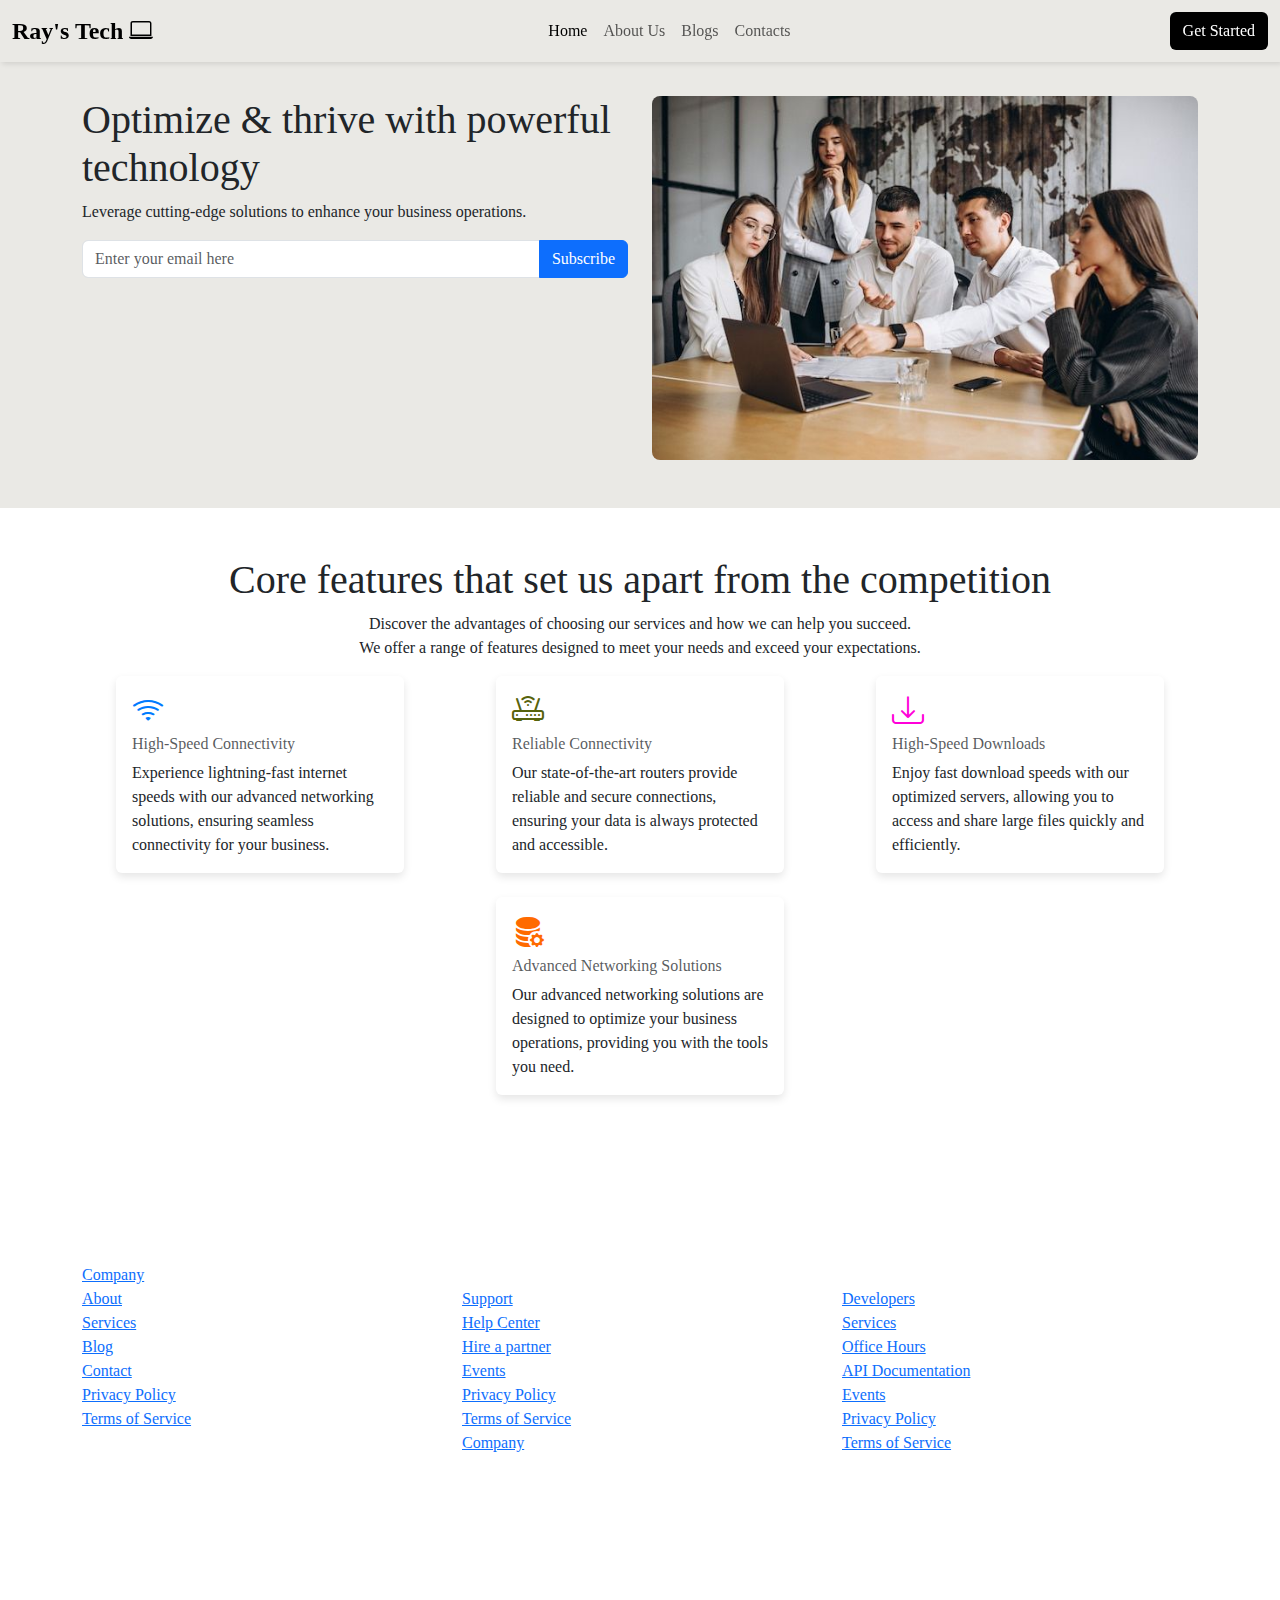
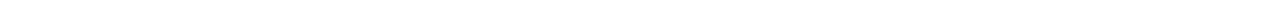
<file: index.html>
<!DOCTYPE html>
<html lang="en">
  <head>
    <meta charset="UTF-8" />
    <meta name="viewport" content="width=device-width, initial-scale=1.0" />
    <title>Tech | Your Ultimate Tech Resource</title>
    <link rel="stylesheet" href="bootstrap-5.3.3-dist/css/bootstrap.min.css" />
    <link rel="stylesheet" href="style.css" />
    <link
      rel="stylesheet"
      href="https://cdn.jsdelivr.net/npm/bootstrap-icons@1.13.1/font/bootstrap-icons.min.css"
    />
  </head>
  <body>
    <!-- NAVBAR -->
    <nav class="navbar navbar-expand-lg fixed-top">
      <div class="container-fluid">
        <a class="navbar-brand" href="#"
          >Ray's Tech <i class="bi bi-laptop"></i>
        </a>
        <button
          class="navbar-toggler"
          type="button"
          data-bs-toggle="collapse"
          data-bs-target="#navbarNav"
          aria-controls="navbarNav"
          aria-expanded="false"
          aria-label="Toggle navigation"
        >
          <span class="navbar-toggler-icon"></span>
        </button>
        <div class="collapse navbar-collapse" id="navbarNav">
          <ul class="navbar-nav mx-auto">
            <li class="nav-item">
              <a class="nav-link active" aria-current="page" href="#">Home</a>
            </li>
            <li class="nav-item">
              <a class="nav-link" href="about.html">About Us</a>
            </li>
            <li class="nav-item">
              <a class="nav-link" href="blog.html">Blogs</a>
            </li>
            <li class="nav-item">
              <a class="nav-link" href="contact.html">Contacts</a>
            </li>
          </ul>
          <button class="btn get-started">Get Started</button>
        </div>
      </div>
    </nav>

    <section class="first-section pt-5 pb-5 mt-5">
      <div class="container">
        <div class="row">
          <div class="col-md-6">
            <h1 class="header">Optimize & thrive with powerful technology</h1>
            <p>
              Leverage cutting-edge solutions to enhance your business
              operations.
            </p>
            <!-- NEWSLETTER -->
            <div class="input-group">
              <input
                type="text"
                class="form-control"
                placeholder="Enter your email here"
                required
              />
              <button class="btn btn-primary" type="button">Subscribe</button>
            </div>
            <br />
          </div>

          <div class="col-md-6">
            <img
              src="first-section-image.jpg"
              class="rounded-3 img-fluid"
              alt="first-section-image"
            />
          </div>
        </div>
      </div>
    </section>

    <section class="second-section mt-5 pb-5">
      <h1 class="header-2 text-center">
        Core features that set us apart from the competition
      </h1>
      <p class="text-center">
        Discover the advantages of choosing our services and how we can help you
        succeed. <br />
        We offer a range of features designed to meet your needs and exceed your
        expectations.
      </p>
      <!-- CARDS -->
      <div class="container">
        <div class="row">
          <!-- first card -->
          <div class="col">
            <div class="card mx-auto" style="width: 18rem">
              <div class="card-body">
                <h5 class="card-title">
                  <i class="bi bi-wifi"></i>
                </h5>
                <h6 class="card-subtitle mb-2 text-body-secondary">
                  High-Speed Connectivity
                </h6>
                <p class="card-text">
                  Experience lightning-fast internet speeds with our advanced
                  networking solutions, ensuring seamless connectivity for your
                  business.
                </p>
              </div>
            </div> <br>
          </div> 

          <!-- second-card -->
          <div class="col">
            <div class="card mx-auto " style="width: 18rem">
              <div class="card-body">
                <h5 class="card-title">
                  <i class="bi bi-router"></i>
                </h5>
                <h6 class="card-subtitle mb-2 text-body-secondary">
                  Reliable Connectivity
                </h6>
                <p class="card-text">
                  Our state-of-the-art routers provide reliable and secure
                  connections, ensuring your data is always protected and
                  accessible.
                </p>
              </div>
            </div> <br>
          </div>

          <!--third-card  -->
          <div class="col">
            <div class="card mx-auto" style="width: 18rem">
              <div class="card-body">
                <h5 class="card-title">
                  <i class="bi bi-download"></i>
                </h5>
                <h6 class="card-subtitle mb-2 text-body-secondary">
                  High-Speed Downloads
                </h6>
                <p class="card-text">
                  Enjoy fast download speeds with our optimized servers,
                  allowing you to access and share large files quickly and
                  efficiently.
                </p>
              </div>
            </div> <br>
          </div>
          <!-- fourth-card -->
          <div class="col">
            <div class="card mx-auto" style="width: 18rem">
              <div class="card-body">
                <h5 class="card-title">
                  <i class="bi bi-database-fill-gear"></i>
                </h5>
                <h6 class="card-subtitle mb-2 text-body-secondary">
                  Advanced Networking Solutions
                </h6>
                <p class="card-text">
                  Our advanced networking solutions are designed to optimize
                  your business operations, providing you with the tools you
                  need.
                </p>
              </div>
            </div>
          </div>
        </div>
      </div>
    </section>
     <!-- footer -->
    <footer class="pt-5 pb-5">
      <div class="container">
        <h1 class="pt-2 pb-2 text-center text-white">
          We're here to help you succeed with technology!
        </h1>
        <div class="row">
          <div class="col-md-4">
            <a href="#">Company</a><br />

            <a href="#">About</a><br />
            <a href="#">Services</a><br />
            <a href="#">Blog</a><br />
            <a href="#">Contact</a><br />
            <a href="#">Privacy Policy</a><br />
            <a href="#">Terms of Service</a><br />
          </div>

          <div class="col-md-4 mt-4">
            <a href="#">Support</a><br />
            <a href="#">Help Center</a><br />
            <a href="#">Hire a partner</a><br />
            <a href="#">Events</a><br />
            <a href="#">Privacy Policy</a><br />
            <a href="#">Terms of Service</a><br />
            <a href="#">Company</a> 
          </div>

          <div class="col-md-4 mt-4">
            <a href="#">Developers</a><br />
            <a href="#">Services</a><br />
            <a href="#">Office Hours</a><br />
            <a href="#">API Documentation</a><br />
            <a href="#">Events</a><br />
            <a href="#">Privacy Policy</a><br />
            <a href="#">Terms of Service</a><br />
          </div>
        </div>
      </div>
      <div>
        <p class="text-center text-white mt-5">&copy; 2025 Ray's Tech. All rights reserved. <br> Built by Raymond...</p>
      </div>
    </footer>

    <script src="bootstrap-5.3.3-dist/js/bootstrap.min.js"></script>
  </body>
</html>
</file>
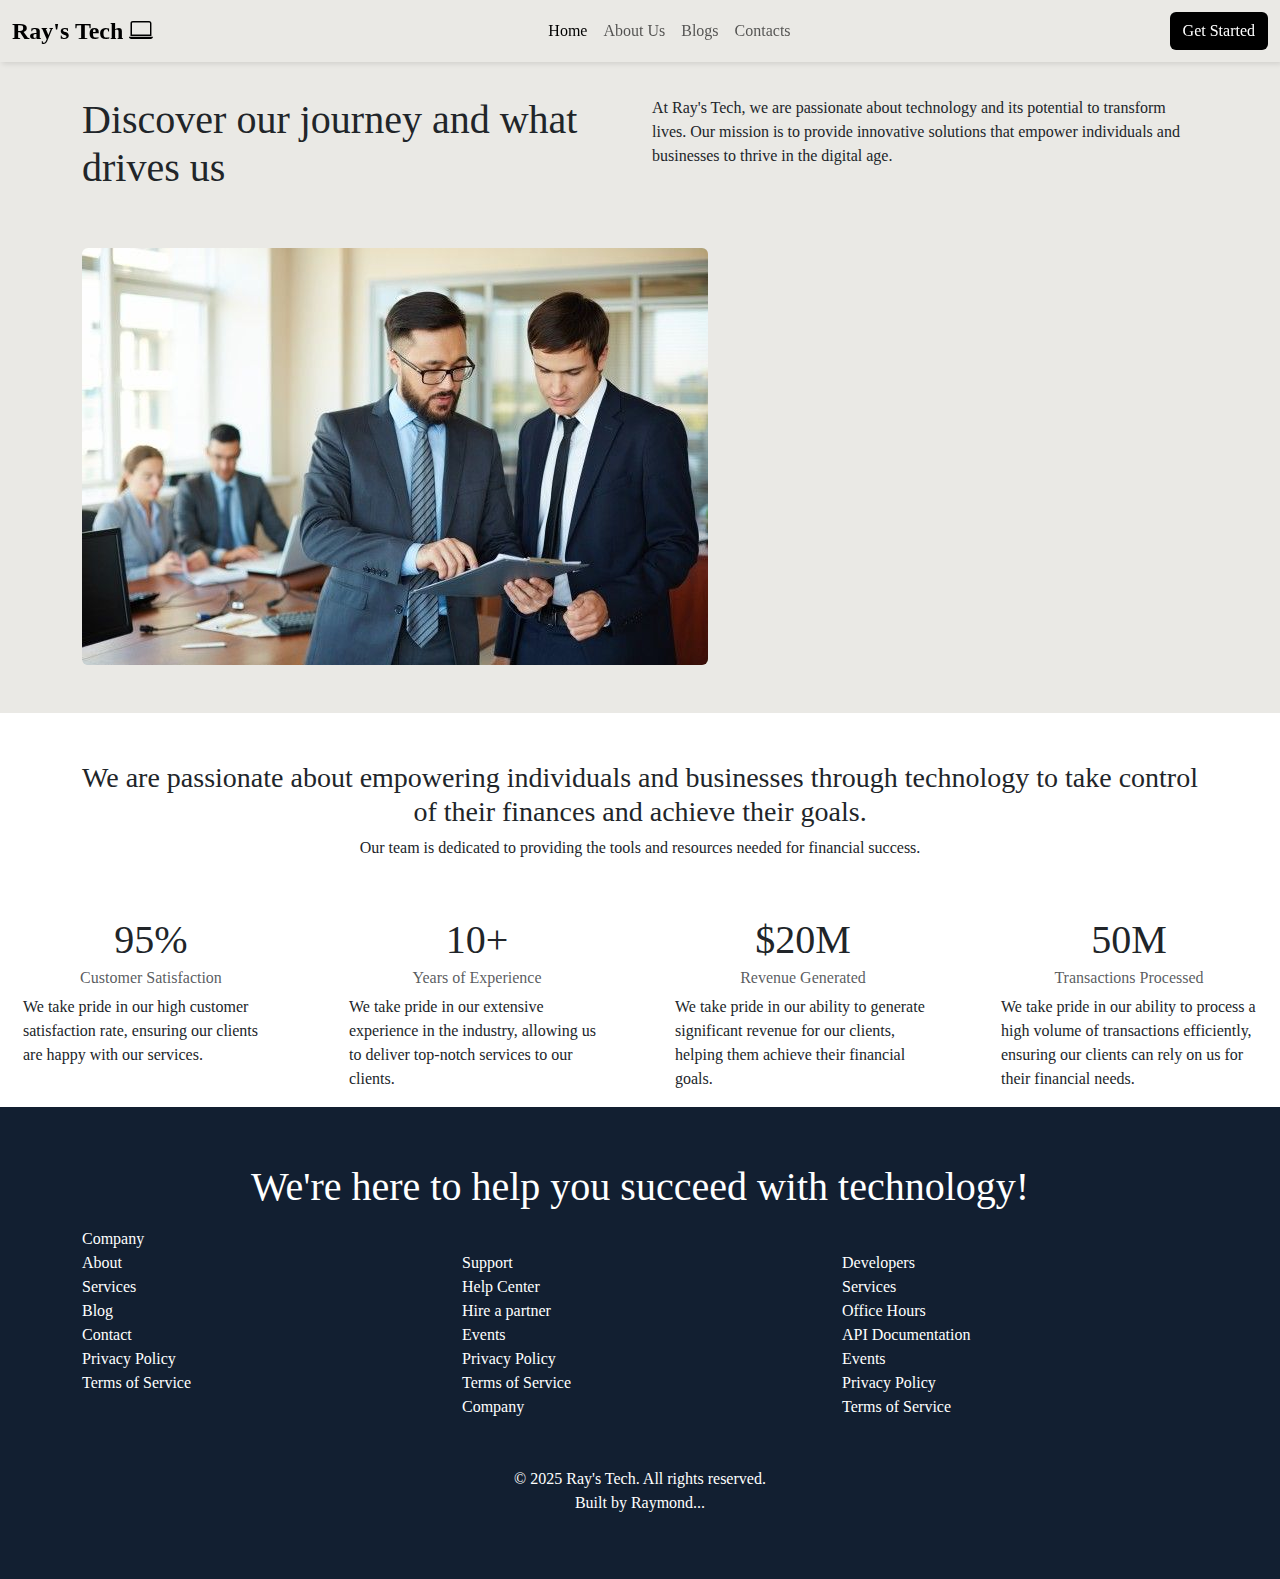
<file: about.html>
<!DOCTYPE html>
<html lang="en">
  <head>
    <meta charset="UTF-8" />
    <meta name="viewport" content="width=device-width, initial-scale=1.0" />
    <title>About Us | Tech</title>
    <link rel="stylesheet" href="bootstrap-5.3.3-dist/css/bootstrap.min.css" />
    <link rel="stylesheet" href="about.css" />
    <link
      rel="stylesheet"
      href="https://cdn.jsdelivr.net/npm/bootstrap-icons@1.13.1/font/bootstrap-icons.min.css"
    />
  </head>
  <body>
    <!-- NAVBAR -->
    <nav class="navbar navbar-expand-lg fixed-top">
      <div class="container-fluid">
        <a class="navbar-brand" href="#"
          >Ray's Tech <i class="bi bi-laptop"></i>
        </a>
        <button
          class="navbar-toggler"
          type="button"
          data-bs-toggle="collapse"
          data-bs-target="#navbarNav"
          aria-controls="navbarNav"
          aria-expanded="false"
          aria-label="Toggle navigation"
        >
          <span class="navbar-toggler-icon"></span>
        </button>
        <div class="collapse navbar-collapse" id="navbarNav">
          <ul class="navbar-nav mx-auto">
            <li class="nav-item">
              <a class="nav-link active" aria-current="page" href="index.html">Home</a>
            </li>
            <li class="nav-item">
              <a class="nav-link" href="#">About Us</a>
            </li>
            <li class="nav-item">
              <a class="nav-link" href="blog.html">Blogs</a>
            </li>
            <li class="nav-item">
              <a class="nav-link" href="contact.html">Contacts</a>
            </li>
          </ul>
          <button class="btn get-started">Get Started</button>
        </div>
      </div>
    </nav>

    <!-- first section -->
    <section class="first-section pt-5 mt-5 pb-5">
      <div class="container">
        <div class="row">
          <div class="col-md-6">
            <h1>Discover our journey and what drives us</h1>
          </div>
          <div class="col-md-6">
            <p>
              At Ray's Tech, we are passionate about technology and its
              potential to transform lives. Our mission is to provide innovative
              solutions that empower individuals and businesses to thrive in the
              digital age.
            </p>
          </div>
          <div class="col-md-12 col-lg-12 mt-5">
            <img
              src="first-section-about-image.jpg"
              class="img-fluid rounded-2"
              alt=""
            />
          </div>
        </div>
      </div>
    </section>

    <section class="second-section mt-5">
      <div class="container text-center">
        <h3>
          We are passionate about empowering individuals and businesses through
          technology to take control of their finances and achieve their goals.
        </h3>
        <p>
          Our team is dedicated to providing the tools and resources needed for
          financial success.
        </p>
      </div>
      <!-- CARDS FOR STATISTICS -->
      <div class="row">
        <!-- first card -->
        <div class="col mt-4">
          <div class="card mx-auto" style="width: 18rem">
            <div class="card-body">
              <h1 class="card-title text-center">95%</h1>
              <h6 class="card-subtitle mb-2 text-body-secondary text-center">
                Customer Satisfaction
              </h6>
              <p class="card-text">
                We take pride in our high customer satisfaction rate, ensuring
                our clients are happy with our services.
              </p>
            </div>
          </div>
        </div>
        <!-- second card -->
        <div class="col mt-4">
          <div class="card mx-auto" style="width: 18rem">
            <div class="card-body">
              <h1 class="card-title text-center">10+</h1>
              <h6 class="card-subtitle mb-2 text-body-secondary text-center">
                Years of Experience
              </h6>
              <p class="card-text">
                We take pride in our extensive experience in the industry,
                allowing us to deliver top-notch services to our clients.
              </p>
            </div>
          </div>
        </div>
        <!-- third card -->
        <div class="col mt-4">
          <div class="card mx-auto" style="width: 18rem">
            <div class="card-body">
              <h1 class="card-title text-center">$20M</h1>
              <h6 class="card-subtitle mb-2 text-body-secondary text-center">
                Revenue Generated
              </h6>
              <p class="card-text">
                We take pride in our ability to generate significant revenue for
                our clients, helping them achieve their financial goals.
              </p>
            </div>
          </div>
        </div>
        <!-- fourth card -->
        <div class="col mt-4">
          <div class="card mx-auto" style="width: 18rem">
            <div class="card-body">
              <h1 class="card-title text-center">50M</h1>
              <h6 class="card-subtitle mb-2 text-body-secondary text-center">
                Transactions Processed
              </h6>
              <p class="card-text">
                We take pride in our ability to process a high volume of transactions efficiently, ensuring our clients can rely on us for their financial needs.
              </p>
            </div>
          </div>
        </div>
      </div>
    </section>
    <!-- footer -->
    <footer class="pt-5 pb-5">
      <div class="container">
        <h1 class="pt-2 pb-2 text-center text-white">
          We're here to help you succeed with technology!
        </h1>
        <div class="row">
          <div class="col-md-4">
            <a href="#">Company</a><br />

            <a href="#">About</a><br />
            <a href="#">Services</a><br />
            <a href="#">Blog</a><br />
            <a href="#">Contact</a><br />
            <a href="#">Privacy Policy</a><br />
            <a href="#">Terms of Service</a><br />
          </div>

          <div class="col-md-4 mt-4">
            <a href="#">Support</a><br />
            <a href="#">Help Center</a><br />
            <a href="#">Hire a partner</a><br />
            <a href="#">Events</a><br />
            <a href="#">Privacy Policy</a><br />
            <a href="#">Terms of Service</a><br />
            <a href="#">Company</a> 
          </div>

          <div class="col-md-4 mt-4">
            <a href="#">Developers</a><br />
            <a href="#">Services</a><br />
            <a href="#">Office Hours</a><br />
            <a href="#">API Documentation</a><br />
            <a href="#">Events</a><br />
            <a href="#">Privacy Policy</a><br />
            <a href="#">Terms of Service</a><br />
          </div>
        </div>
      </div>
      <div>
        <p class="text-center text-white mt-5">&copy; 2025 Ray's Tech. All rights reserved. <br> Built by Raymond...</p>
      </div>
    </footer>

    <script src="bootstrap-5.3.3-dist/js/bootstrap.min.js"></script>
  </body>
</html>
</file>
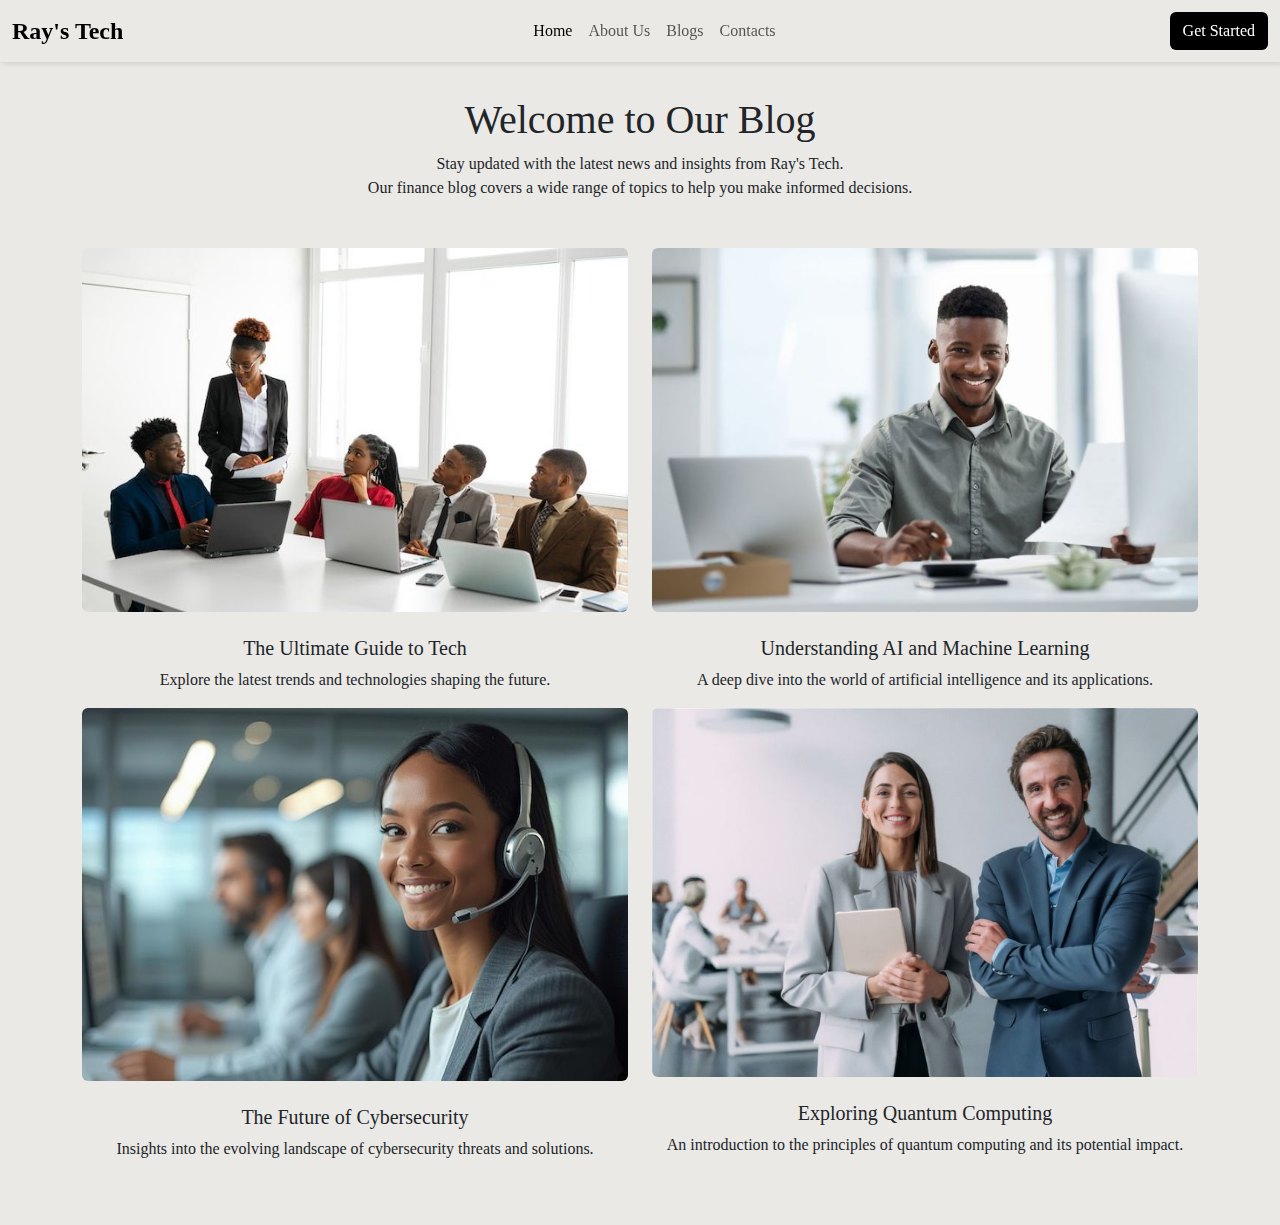
<file: blog.html>
<!DOCTYPE html>
<html lang="en">
  <head>
    <meta charset="UTF-8" />
    <meta name="viewport" content="width=device-width, initial-scale=1.0" />
    <title>Blogs</title>
    <link rel="stylesheet" href="bootstrap-5.3.3-dist/css/bootstrap.min.css" />
    <link rel="stylesheet" href="blog.css" />
  </head>
  <body>
    <!-- NAVBAR -->
    <nav class="navbar navbar-expand-lg fixed-top">
      <div class="container-fluid">
        <a class="navbar-brand" href="#"
          >Ray's Tech <i class="bi bi-laptop"></i>
        </a>
        <button
          class="navbar-toggler"
          type="button"
          data-bs-toggle="collapse"
          data-bs-target="#navbarNav"
          aria-controls="navbarNav"
          aria-expanded="false"
          aria-label="Toggle navigation"
        >
          <span class="navbar-toggler-icon"></span>
        </button>
        <div class="collapse navbar-collapse" id="navbarNav">
          <ul class="navbar-nav mx-auto">
            <li class="nav-item">
              <a class="nav-link active" aria-current="page" href="index.html"
                >Home</a
              >
            </li>
            <li class="nav-item">
              <a class="nav-link" href="#">About Us</a>
            </li>
            <li class="nav-item">
              <a class="nav-link" href="#">Blogs</a>
            </li>
            <li class="nav-item">
              <a class="nav-link" href="#">Contacts</a>
            </li>
          </ul>
          <button class="btn get-started">Get Started</button>
        </div>
      </div>
    </nav>

    <!-- first section -->
    <section class="first-section mt-5 pt-5 pb-5">
      <div class="container">
        <h1 class="text-center">Welcome to Our Blog</h1>
        <p class="text-center">
          Stay updated with the latest news and insights from Ray's Tech.
          <br />Our finance blog covers a wide range of topics to help you make
          informed decisions.
        </p>
      </div>
      <div class="container">
<div class="row mt-5">
        <div class="col-md-6">
          <img src="blog1.jpg" class="img-fluid rounded-2" alt="" />
          <h5 class="text-center mt-4">The Ultimate Guide to Tech</h5>
          <p class="text-center">
            Explore the latest trends and technologies shaping the future.
          </p>
        </div>

        <div class="col-md-6">
          <img src="blog2.jpg" class="img-fluid rounded-2" alt="" />
          <h5 class="text-center mt-4">
            Understanding AI and Machine Learning
          </h5>
          <p class="text-center">
            A deep dive into the world of artificial intelligence and its
            applications.
          </p>
        </div>

        <div class="col-md-6">
          <img src="blog3.jpg" class="img-fluid rounded-2" alt="" />
          <h5 class="text-center mt-4">The Future of Cybersecurity</h5>
          <p class="text-center">
            Insights into the evolving landscape of cybersecurity threats and
            solutions.
          </p>
        </div>
        <div class="col-md-6">
          <img src="blog4.jpg" class="img-fluid rounded-2" alt="" />
          <h5 class="text-center mt-4">Exploring Quantum Computing</h5>
          <p class="text-center">
            An introduction to the principles of quantum computing and its
            potential impact.
          </p>
        </div>
      </div>
    </section>
    <script src="bootstrap-5.3.3-dist/js/bootstrap.min.js"></script>
  </body>
</html>
</file>
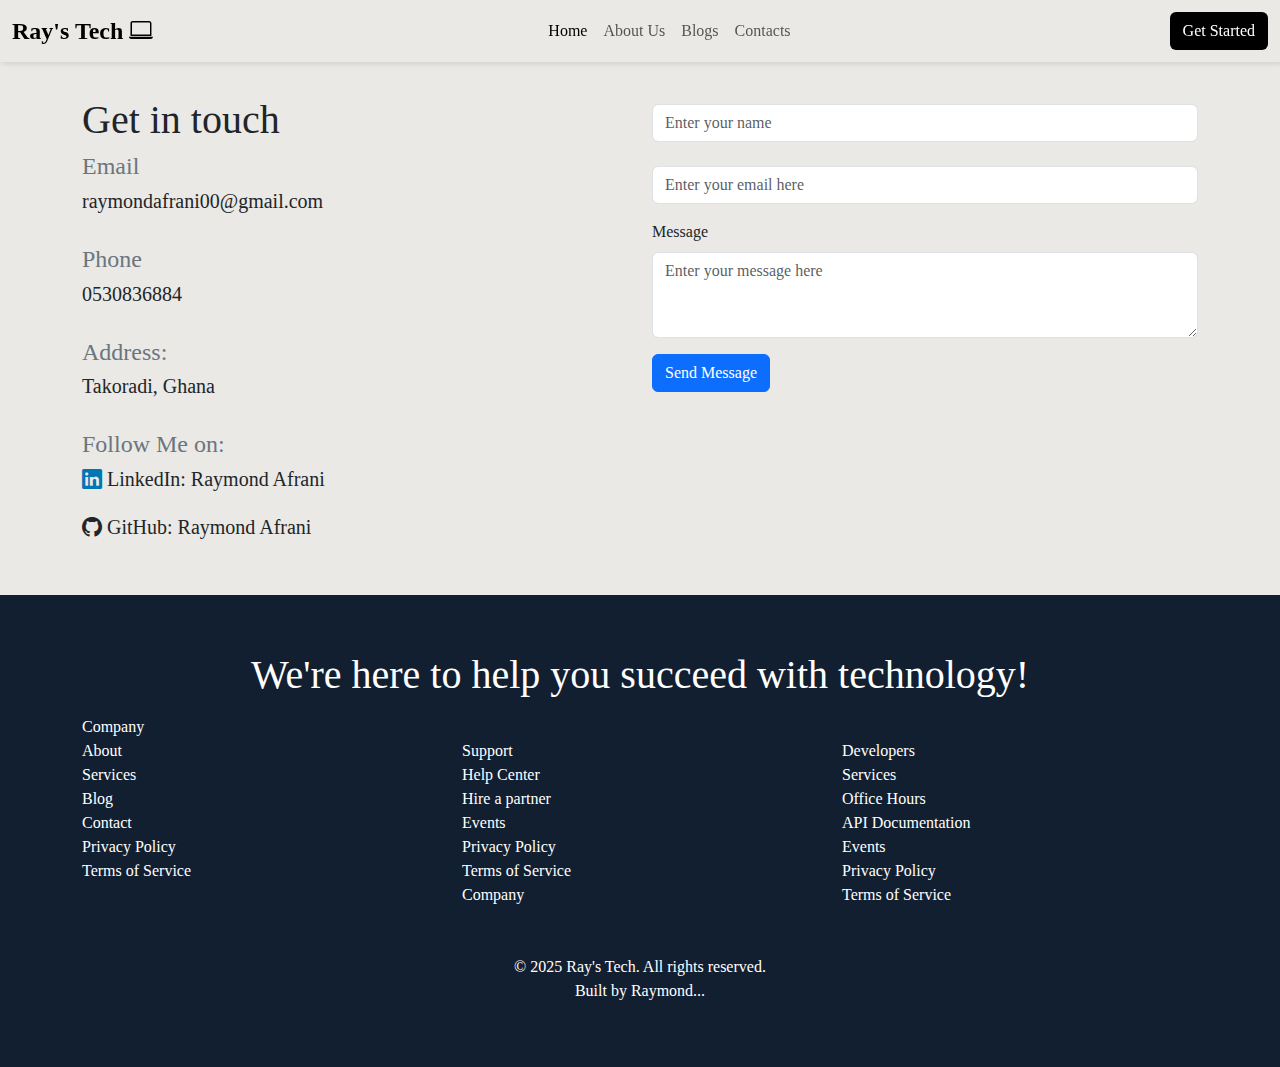
<file: contact.html>
<!DOCTYPE html>
<html lang="en">
  <head>
    <meta charset="UTF-8" />
    <meta name="viewport" content="width=device-width, initial-scale=1.0" />
    <title>Contact Us | Tech</title>
    <link rel="stylesheet" href="bootstrap-5.3.3-dist/css/bootstrap.min.css" />
    <link rel="stylesheet" href="contact.css" />
    <link
      rel="stylesheet"
      href="https://cdn.jsdelivr.net/npm/bootstrap-icons@1.13.1/font/bootstrap-icons.min.css"
    />
  </head>
  <body>
    <!-- NAVBAR -->
    <nav class="navbar navbar-expand-lg fixed-top">
      <div class="container-fluid">
        <a class="navbar-brand" href="#"
          >Ray's Tech <i class="bi bi-laptop"></i>
        </a>
        <button
          class="navbar-toggler"
          type="button"
          data-bs-toggle="collapse"
          data-bs-target="#navbarNav"
          aria-controls="navbarNav"
          aria-expanded="false"
          aria-label="Toggle navigation"
        >
          <span class="navbar-toggler-icon"></span>
        </button>
        <div class="collapse navbar-collapse" id="navbarNav">
          <ul class="navbar-nav mx-auto">
            <li class="nav-item">
              <a class="nav-link active" aria-current="page" href="index.html"
                >Home</a
              >
            </li>
            <li class="nav-item">
              <a class="nav-link" href="about.html">About Us</a>
            </li>
            <li class="nav-item">
              <a class="nav-link" href="blog.html">Blogs</a>
            </li>
            <li class="nav-item">
              <a class="nav-link" href="#">Contacts</a>
            </li>
          </ul>
          <button class="btn get-started">Get Started</button>
        </div>
      </div>
    </nav>

    <!-- first section -->
    <section class="first-section mt-5 pt-5 pb-5">
      <div class="container">
        <div class="row">
          <div class="col-md-6">
            <h1>Get in touch</h1>
            <h4 class="text-secondary">Email</h4>
            <h5 class="">raymondafrani00@gmail.com</h5>
            <br />
            <h4 class="text-secondary">Phone</h4>
            <h5 class="">0530836884</h5>
            <br />
            <h4 class="text-secondary">Address:</h4>
            <h5 class="">Takoradi, Ghana</h5>
            <br />
            <h4 class="text-secondary">Follow Me on:</h4>
            <h5 class="">
              <i class="bi bi-linkedin"></i> LinkedIn: Raymond Afrani <br />
              <br />
              <i class="bi bi-github"></i> GitHub: Raymond Afrani
            </h5>
          </div>

          <div class="col-md-6 mt-2">
            <input
              class="form-control"
              type="text"
              placeholder="Enter your name"
              aria-label="default input example"
            />

            <div class="mb-3">
              <label for="exampleFormControlInput1" class="form-label"></label>
              <input
                type="email"
                class="form-control"
                id="exampleFormControlInput1"
                placeholder="Enter your email here"
              />
            </div>
            <div class="mb-3">
              <label for="exampleFormControlTextarea1" class="form-label"
                >Message</label
              >
              <textarea
                class="form-control"
                id="exampleFormControlTextarea1"
                rows="3"
                placeholder="Enter your message here"
              ></textarea>
            </div>
            <button class="btn btn-primary">Send Message</button>
          </div>
        </div>
      </div>
    </section>
    <!-- footer -->
    <footer class="pt-5 pb-5">
      <div class="container">
        <h1 class="pt-2 pb-2 text-center text-white">
          We're here to help you succeed with technology!
        </h1>
        <div class="row">
          <div class="col-md-4">
            <a href="#">Company</a><br />

            <a href="#">About</a><br />
            <a href="#">Services</a><br />
            <a href="#">Blog</a><br />
            <a href="#">Contact</a><br />
            <a href="#">Privacy Policy</a><br />
            <a href="#">Terms of Service</a><br />
          </div>

          <div class="col-md-4 mt-4">
            <a href="#">Support</a><br />
            <a href="#">Help Center</a><br />
            <a href="#">Hire a partner</a><br />
            <a href="#">Events</a><br />
            <a href="#">Privacy Policy</a><br />
            <a href="#">Terms of Service</a><br />
            <a href="#">Company</a> 
          </div>

          <div class="col-md-4 mt-4">
            <a href="#">Developers</a><br />
            <a href="#">Services</a><br />
            <a href="#">Office Hours</a><br />
            <a href="#">API Documentation</a><br />
            <a href="#">Events</a><br />
            <a href="#">Privacy Policy</a><br />
            <a href="#">Terms of Service</a><br />
          </div>
        </div>
      </div>
      <div>
        <p class="text-center text-white mt-5">&copy; 2025 Ray's Tech. All rights reserved. <br> Built by Raymond...</p>
      </div>
    </footer>

    <script src="bootstrap-5.3.3-dist/js/bootstrap.min.js"></script>
  </body>
</html>
</file>
<file: style.css>
*{
    font-family: poppins;
}

.navbar-brand {
  font-weight: 600;
  font-size: 1.5rem;
}

.navbar {
  background-color: #eae9e5;
  box-shadow: 2px 2px 5px rgba(0, 0, 0, 0.1);
}
.get-started {
  background-color: black;
  color: white;
}
.get-started:hover {

  opacity: 0.8;
}
.first-section {
  background-color: #eae9e5;
}
.bi-wifi {
  font-size: 2rem;
  color: #007bff;
}
.bi-router {
  font-size: 2rem;
  color: #57630c;
}
.bi-download {
  font-size: 2rem;
  color: #ff00d9;
}
.bi-database-fill-gear {
  font-size: 2rem;
  color: #ff6a00;
}
.card {
  border: none;
  box-shadow: 0 4px 8px rgba(0, 0, 0, 0.1);
}
.footer-link{
  text-decoration: none;
  color: crimson;
  

}
@media (min-width:768px) {
  .card:hover{
    cursor: pointer;
    transform: scale(1.05);
    transition: transform 0.3s ease-in-out;
  }
}
</file>
<file: about.css>
*{
    font-family: poppins;
}

.navbar-brand {
  font-weight: 600;
  font-size: 1.5rem;
}

.navbar {
  background-color: #eae9e5;
  box-shadow: 2px 2px 5px rgba(0, 0, 0, 0.1);
}
.get-started {
  background-color: black;
  color: white;
}
.get-started:hover {

  opacity: 0.8;
}
.first-section {
  background-color: #eae9e5;
}
.card{
    border: none;
}

  

footer{
    background-color:#121f31 ;
}
a{
    text-decoration: none;
    color: white;
}
</file>
<file: blog.css>
*{
    font-family: poppins;
}

.navbar-brand {
  font-weight: 600;
  font-size: 1.5rem;
}

.navbar {
  background-color: #eae9e5;
  box-shadow: 2px 2px 5px rgba(0, 0, 0, 0.1);
}
.get-started {
  background-color: black;
  color: white;
}
.get-started:hover {

  opacity: 0.8;
}
.first-section {
  background-color: #eae9e5;
}
</file>
<file: contact.css>
*{
    font-family: poppins;
}

.navbar-brand {
  font-weight: 600;
  font-size: 1.5rem;
}

.navbar {
  background-color: #eae9e5;
  box-shadow: 2px 2px 5px rgba(0, 0, 0, 0.1);
}
.get-started {
  background-color: black;
  color: white;
}
.get-started:hover {

  opacity: 0.8;
}
.first-section {
  background-color: #eae9e5;
}
.bi-linkedin {
  color: #0077b5;
}
footer{
    background-color:#121f31 ;
}
a{
    text-decoration: none;
    color: white;
}
</file>
